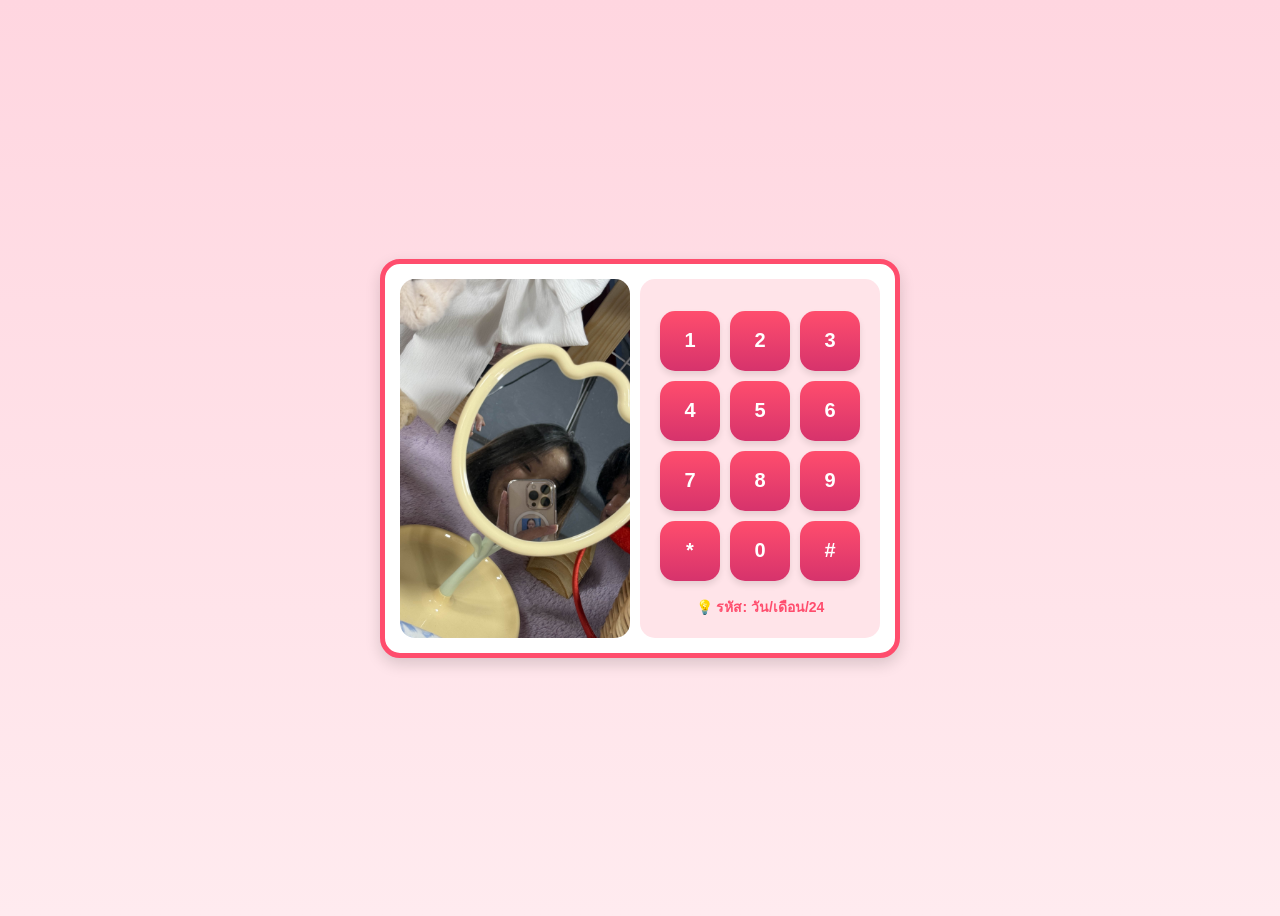
<file: index.html>
<!DOCTYPE html>
<html lang="th">
<head>
    <meta charset="UTF-8">
    <meta name="viewport" content="width=device-width, initial-scale=1.0">
    <title>Valentine PIN Login</title>
    <link rel="stylesheet" href="mystyle.css">
    <script>
        let pin = "201224";
        let inputPin = "";
        
        function enterNumber(num) {
            if (inputPin.length < 6) {
                inputPin += num;
                document.getElementById("pin-display").textContent = "*".repeat(inputPin.length);
            }
            if (inputPin.length === 6) {
                checkPin();
            }
        }
        
        function checkPin() {
            if (inputPin === pin) {
                window.location.href = "second.html"; 
            } else {
                alert("รหัสผิด! กรุณาลองใหม่");
                inputPin = "";
                document.getElementById("pin-display").textContent = "";
            }
        }
    </script>
</head>
<body>
    <div class="container">
        <div class="image-section">
            <img src="image/IMG_1002.jpg" alt="Couple Photo">
        </div>
        <div class="form-section">
            <div id="pin-display" class="pin-display"></div>
            <div class="keypad">
                <button onclick="enterNumber('1')">1</button>
                <button onclick="enterNumber('2')">2</button>
                <button onclick="enterNumber('3')">3</button>
                <button onclick="enterNumber('4')">4</button>
                <button onclick="enterNumber('5')">5</button>
                <button onclick="enterNumber('6')">6</button>
                <button onclick="enterNumber('7')">7</button>
                <button onclick="enterNumber('8')">8</button>
                <button onclick="enterNumber('9')">9</button>
                <button>*</button>
                <button onclick="enterNumber('0')">0</button>
                <button>#</button>
            </div>
            <div class="hint">💡 รหัส: วัน/เดือน/24 </div>
        </div>
    </div>
</body>
</html>
</file>
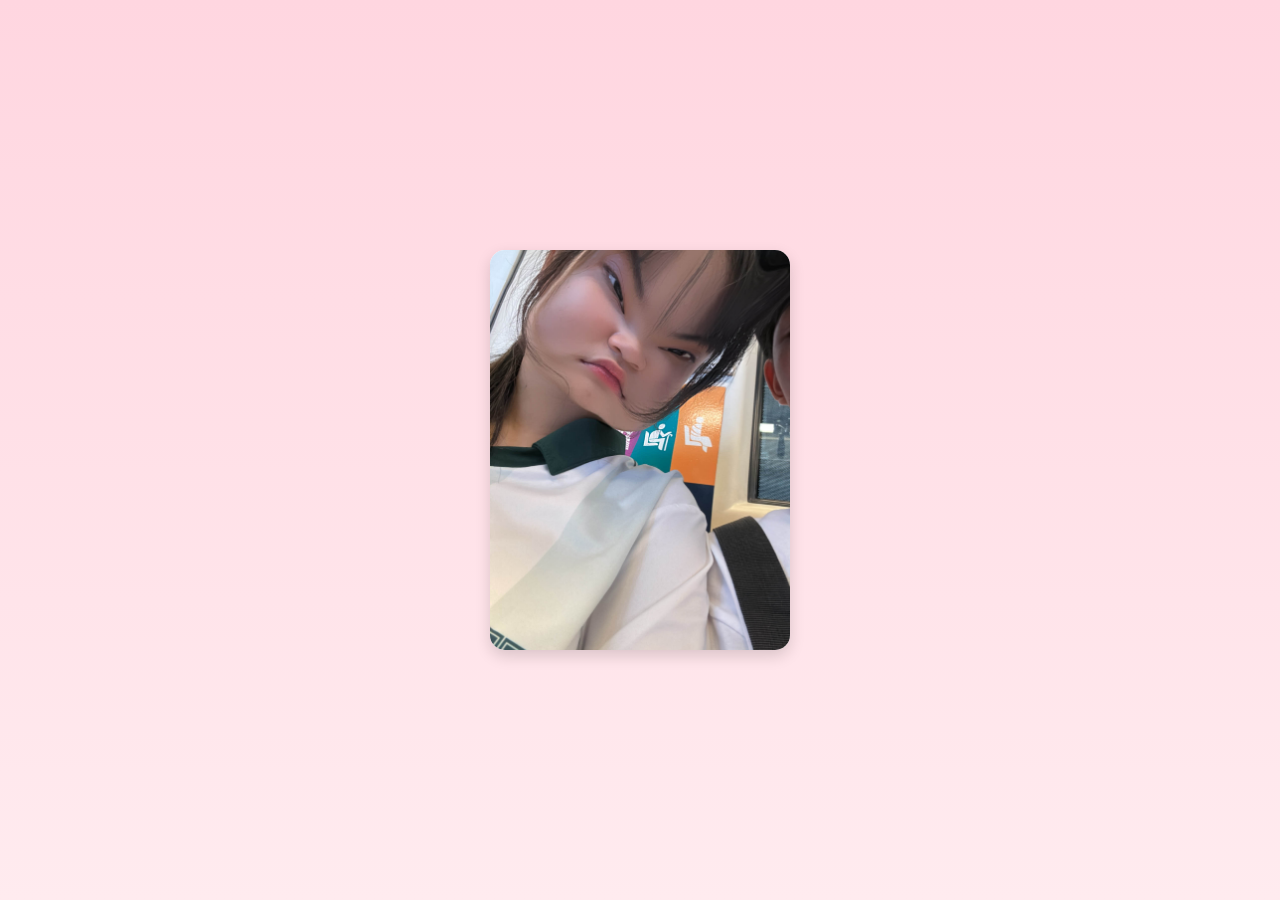
<file: next.html>
<!DOCTYPE html>
<html lang="th">
<head>
    <meta charset="UTF-8">
    <meta name="viewport" content="width=device-width, initial-scale=1.0">
    <title>Flip Image Card</title>
    <style>
        body {
            display: flex;
            justify-content: center;
            align-items: center;
            height: 100vh;
            background: linear-gradient(to bottom, #ffd6e0, #ffebef);
            font-family: 'Arial', sans-serif;
            margin: 0;
        }

        .container {
            width: 300px;
            height: 400px;
            perspective: 1000px;
        }

        .flip-card {
            width: 100%;
            height: 100%;
            position: relative;
            transform-style: preserve-3d;
            transition: transform 0.6s;
        }

        .flipped {
            transform: rotateY(180deg);
        }

        .card-face {
            width: 100%;
            height: 100%;
            position: absolute;
            backface-visibility: hidden;
            border-radius: 15px;
            box-shadow: 0 6px 15px rgba(0, 0, 0, 0.15);
            overflow: hidden;
        }

        .front {
            background: white;
        }

        .front img {
            width: 100%;
            height: 100%;
            object-fit: cover;
        }
        .back {
            background: #ff4d6d;
            color: white;
            display: flex;
            justify-content: center;
           align-items: center;
        font-size: 16px;  /* ปรับขนาดข้อความ */
        font-weight: bold;
        text-align: center;
        padding: 20px;
        box-sizing: border-box;
        transform: rotateY(180deg);
        line-height: 1.5;
        word-wrap: break-word;
        overflow: hidden;
        white-space: normal;  /* ป้องกันเว้นบรรทัดผิด */
        flex-direction: column;  /* แก้ปัญหาข้อความกระจาย */
}

.back p {
    margin: 5px 0; /* ปรับระยะห่างระหว่างบรรทัด */
}


    </style>
</head>
<body>

    <div class="container">
        <div class="flip-card" id="flipCard">
            <div class="card-face front">
                <img src="image/FE18B57E-67AD-498B-847F-D0F0B4333D13.jpg" alt="รูปภาพ">
            </div>
            <div class="card-face back">
                <p>Hello!!!</p>
                <p>ถึงเบ้บเบ้บสุดที่รักของบอส ❤️</p>
                <p>14 กุมพาที่เธอชอบร้องให้ฟังบ่อยๆ</p>
                <p>เธออยากได้จดหมายเล็กๆ เค้าเอาอันนี้มาให้แทน ไม่รู้จะชอบมั้ย แต่เค้าตั้งใจทำมากเลย</p>
                <p>เค้ารักเบ้บมากๆนะ ถึงจะมีเวลาให้กันน้อย แต่เธอก็ยังหามาให้เค้า ขอบคุณมากๆนะครับที่ยังอยู่ด้วยกัน</p>
                <p>อยู่ด้วยกันไปเยอะๆ ไม่รู้จะพูดยังไงแหะ </p>
                <p>อยู่เป็นคนที่เชื่อใจกันตลอดไปได้ก็ดี  เยิฟยู จุ๊บๆ 😘</p>
            </div>
        </div>
    </div>

    <script>
        const flipCard = document.getElementById("flipCard");

        flipCard.addEventListener("click", function () {
            this.classList.toggle("flipped");
        });
    </script>

</body>
</html>
</file>
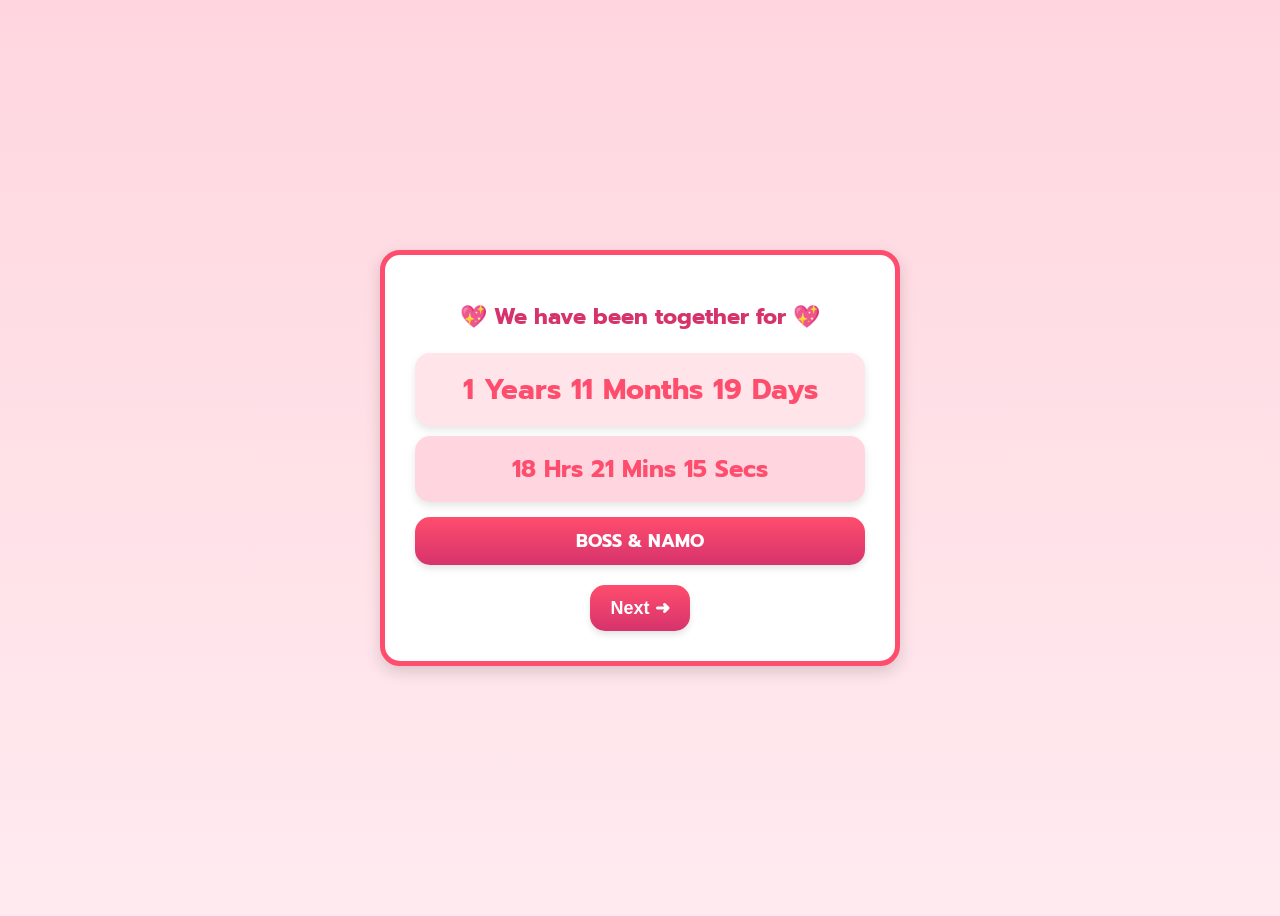
<file: second.html>
<!DOCTYPE html>
<html lang="th">
<head>
    <meta charset="UTF-8">
    <meta name="viewport" content="width=device-width, initial-scale=1.0">
    <title>Love Timer 💖</title>
    <link rel="stylesheet" href="second.css">
    <script>
        function updateLoveTime() {
            const startDate = new Date(2024, 11, 20); // 20 ธ.ค. 2567
            const now = new Date();
            const diff = now - startDate;

            const seconds = Math.floor(diff / 1000) % 60;
            const minutes = Math.floor(diff / (1000 * 60)) % 60;
            const hours = Math.floor(diff / (1000 * 60 * 60)) % 24;
            const days = Math.floor(diff / (1000 * 60 * 60 * 24));
            const years = Math.floor(days / 365);
            const months = Math.floor((days % 365) / 30);
            const remainingDays = (days % 365) % 30;

            document.getElementById("years").textContent = years;
            document.getElementById("months").textContent = months;
            document.getElementById("days").textContent = remainingDays;
            document.getElementById("hours").textContent = hours;
            document.getElementById("minutes").textContent = minutes;
            document.getElementById("seconds").textContent = seconds;

            setTimeout(updateLoveTime, 1000);
        }
    </script>
</head>
<body onload="updateLoveTime()">
    <div class="container">
        <h1>💖 We have been together for 💖</h1>
        <div class="time-box">
            <span id="years">0</span> Years
            <span id="months">0</span> Months
            <span id="days">0</span> Days
        </div>
        <div class="time-box small">
            <span id="hours">00</span> Hrs
            <span id="minutes">00</span> Mins
            <span id="seconds">00</span> Secs
        </div>
        <div class="name-box"> BOSS & NAMO </div>
        <button class="next-btn" onclick="window.location.href='Third.html'">Next ➜</button>
    </div>
</body>
</html>
</file>
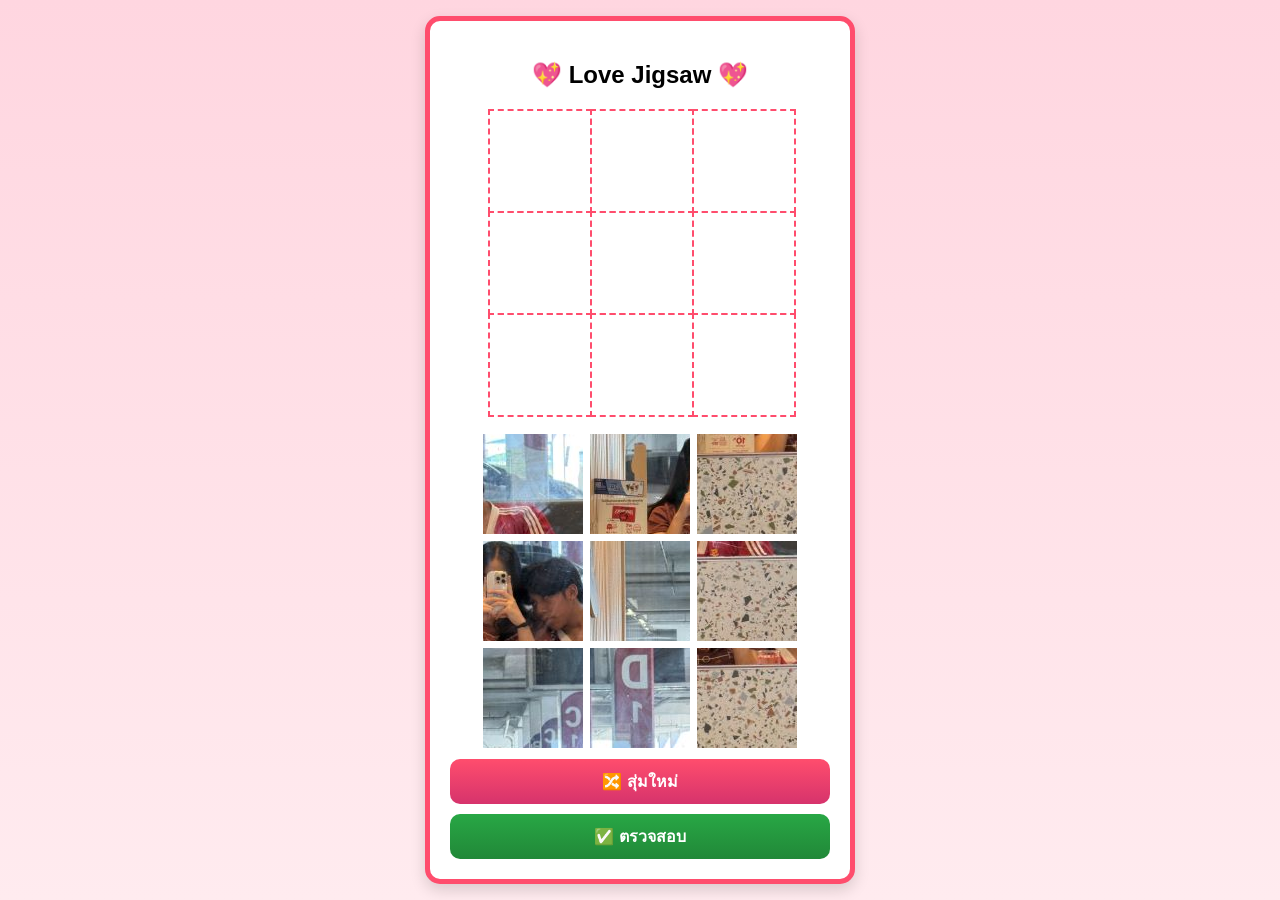
<file: Third.html>
<!DOCTYPE html>
<html lang="th">
<head>
    <meta charset="UTF-8">
    <meta name="viewport" content="width=device-width, initial-scale=1.0">
    <title>Love Jigsaw</title>
    <link rel="stylesheet" href="third.css">
</head>
<body>
    <div class="container">
        <h2>💖 Love Jigsaw 💖</h2>
        <div id="puzzle-container" class="puzzle-container"></div>
        <div id="pieces-container" class="pieces-container"></div>
        <button id="shuffle-btn" class="shuffle-btn">🔀 สุ่มใหม่</button>
        <button id="check-btn" class="check-btn">✅ ตรวจสอบ</button>
    </div>
    <script src="puzzle.js"></script>
</body>
</html>
</file>
<file: mystyle.css>
body {
    display: flex;
    justify-content: center;
    align-items: center;
    height: 100vh;
    background: linear-gradient(to bottom, #ffd6e0, #ffebef);
    font-family: 'Arial', sans-serif;
}

.container {
    display: flex;
    width: 480px;
    border-radius: 20px;
    overflow: hidden;
    box-shadow: 0 6px 15px rgba(0, 0, 0, 0.15);
    background: white;
    border: 5px solid #ff4d6d;
    padding: 15px;
}

.image-section {
    margin-right: 10px;
    width: 100%;
    display: flex;
    align-items: center;
    justify-content: center;
}

.image-section img {
    width: 100%;
    height: 100%;
    border-radius: 15px;
    object-fit: cover;
}

.form-section {
    width: 55%;
    padding: 20px;
    text-align: center;
    background-color: #ffe4e9;
    border-radius: 15px;
}

.pin-display {
    font-size: 26px;
    margin-bottom: 12px;
    letter-spacing: 6px;
    color: #ff4d6d;
    font-weight: bold;
}

.keypad {
    display: grid;
    grid-template-columns: repeat(3, 1fr);
    gap: 10px;
    margin-top: 10px;
}

.keypad button {
    width: 60px;
    height: 60px;
    background: linear-gradient(to bottom, #ff4d6d, #d6336c);
    color: white;
    border: none;
    border-radius: 15px;
    font-size: 20px;
    cursor: pointer;
    font-weight: bold;
    transition: all 0.2s ease-in-out;
    box-shadow: 0 4px 6px rgba(0, 0, 0, 0.1);
}

.keypad button:hover {
    background: linear-gradient(to bottom, #ff6680, #d6336c);
    transform: scale(1.1);
}

.keypad button:active {
    background: #c72e5c;
    transform: scale(0.95);
}

.hint {
    margin-top: 15px;
    font-size: 14px;
    color: #ff4d6d;
    font-weight: bold;
}
</file>
<file: second.css>
@import url('https://fonts.googleapis.com/css2?family=Prompt:wght@400;600&display=swap');

body {
    display: flex;
    justify-content: center;
    align-items: center;
    height: 100vh;
    background: linear-gradient(to bottom, #ffd6e0, #ffebef);
    font-family: 'Prompt', sans-serif;
    text-align: center;
}

.container {
    background: white;
    padding: 30px;
    border-radius: 20px;
    box-shadow: 0 6px 15px rgba(0, 0, 0, 0.15);
    border: 5px solid #ff4d6d;
    width: 450px;
}

h1 {
    color: #d6336c;
    font-size: 22px;
    margin-bottom: 20px;
}

.time-box {
    font-size: 28px;
    font-weight: bold;
    color: #ff4d6d;
    background: #ffe4e9;
    padding: 15px;
    border-radius: 15px;
    margin: 10px 0;
    box-shadow: 0 4px 8px rgba(0, 0, 0, 0.1);
}

.time-box.small {
    font-size: 24px;
    background: #ffd6e0;
}

.name-box {
    margin-top: 15px;
    padding: 10px;
    font-size: 18px;
    background: linear-gradient(to bottom, #ff4d6d, #d6336c);
    color: white;
    border-radius: 15px;
    font-weight: bold;
    box-shadow: 0 4px 6px rgba(0, 0, 0, 0.1);
}

/* ปุ่ม Next */
.next-btn {
    margin-top: 20px;
    padding: 12px 20px;
    font-size: 18px;
    background: linear-gradient(to bottom, #ff4d6d, #d6336c);
    color: white;
    border: none;
    border-radius: 15px;
    font-weight: bold;
    cursor: pointer;
    transition: all 0.2s ease-in-out;
    box-shadow: 0 4px 6px rgba(0, 0, 0, 0.1);
}

.next-btn:hover {
    background: linear-gradient(to bottom, #ff6680, #d6336c);
    transform: scale(1.05);
}

.next-btn:active {
    background: #c72e5c;
    transform: scale(0.95);
}
</file>
<file: third.css>
body {
    display: flex;
    justify-content: center;
    align-items: center;
    height: 100vh;
    background: linear-gradient(to bottom, #ffd6e0, #ffebef);
    font-family: 'Prompt', sans-serif;
    text-align: center;
    margin: 0;
}

.container {
    background: white;
    padding: 20px;
    border-radius: 15px;
    box-shadow: 0 6px 15px rgba(0, 0, 0, 0.15);
    border: 5px solid #ff4d6d;
    width: 380px;
}

.puzzle-container {
    display: grid;
    grid-template-columns: repeat(3, 100px);
    grid-template-rows: repeat(3, 100px);
    gap: 2px;
    margin: 20px auto;
    width: 304px;
    height: 304px;
    position: relative;
    background: white;
}

.piece-slot {
    width: 100px;
    height: 100px;
    border: 2px dashed #ff4d6d;
    display: flex;
    align-items: center;
    justify-content: center;
}

.pieces-container {
    display: flex;
    flex-wrap: wrap;
    justify-content: center;
    gap: 5px;
    margin-bottom: 10px;
}

.piece {
    width: 100px;
    height: 100px;
    background-size: 300px 300px;
    cursor: grab;
    border: 1px solid white;
    transition: transform 0.3s ease;
}

button {
    display: block;
    width: 100%;
    padding: 10px;
    margin-top: 10px;
    font-size: 16px;
    border-radius: 10px;
    cursor: pointer;
    font-weight: bold;
}

.shuffle-btn {
    background: linear-gradient(to bottom, #ff4d6d, #d6336c);
    color: white;
    border: none;
}

.shuffle-btn:hover {
    background: linear-gradient(to bottom, #ff6680, #d6336c);
}

.check-btn {
    background: linear-gradient(to bottom, #28a745, #218838);
    color: white;
    border: none;
}

.check-btn:hover {
    background: linear-gradient(to bottom, #34d058, #218838);
}
</file>
